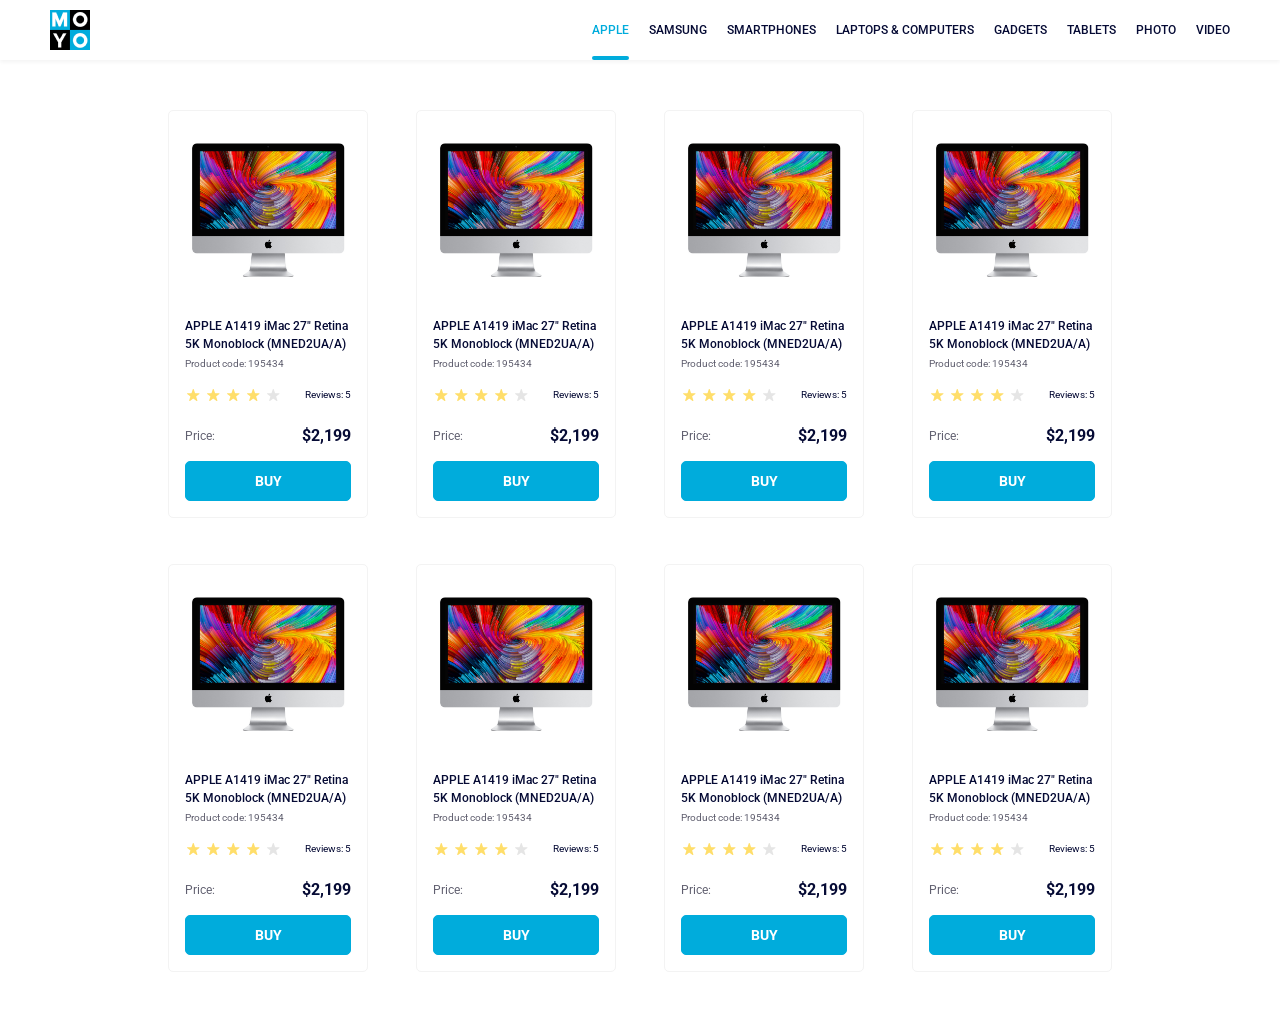
<file: index.html>
<!doctype html><html lang="en"><head><meta charset="utf-8"><meta name="viewport" content="width=device-width, initial-scale=1.0"><title>Catalog</title><link rel="preconnect" href="https://fonts.gstatic.com"><link href="https://fonts.googleapis.com/css2?family=Roboto:wght@400;500;700&display=swap" rel="stylesheet"><link rel="stylesheet" href="index.060be5c9.css"></head><body> <header class="nav"> <a class="logo" href="/"> <img src="logo.eddae0ff.png" alt="Moyo logo" class="logo__image"> </a> <nav> <ul class="nav__list"> <li class="nav__item"> <a class="is-active nav__link" href="/apple"> apple </a> </li> <li class="nav__item"> <a class="nav__link" href="/samsung"> samsung </a> </li> <li class="nav__item"> <a class="nav__link" href="/smartphones"> smartphones </a> </li> <li class="nav__item"> <a class="nav__link" href="/laptops-computers" data-qa="nav-hover"> laptops & computers </a> </li> <li class="nav__item"> <a class="nav__link" href="/gadgets"> gadgets </a> </li> <li class="nav__item"> <a class="nav__link" href="/tablets"> tablets </a> </li> <li class="nav__item"> <a class="nav__link" href="/photo"> photo </a> </li> <li class="nav__item"> <a class="nav__link" href="/video"> video </a> </li> </ul> </nav> </header> <main class="cards"> <article class="card" data-qa="card"> <img src="imac.202c52ff.jpeg" alt="Apple iMac 27\'' Retina 5K Monoblock (MNED2UA/A)" class="card__image"> <div class="card__header"> <h2 class="card__title"> APPLE A1419 iMac 27" Retina 5K Monoblock (MNED2UA/A) </h2> <p class="card__code">Product code: 195434</p> </div> <div class="card__review-container"> <div class="stars stars--4"> <div class="stars__star"></div> <div class="stars__star"></div> <div class="stars__star"></div> <div class="stars__star"></div> <div class="stars__star"></div> </div> <span class="card__review-count">Reviews: 5</span> </div> <div class="card__price-container"> <span class="card__price-label">Price:</span> <span class="card__price-value">$2,199</span> </div> <a class="card__buy-btn" href="#" data-qa="card-hover"> Buy </a> </article> <article class="card"> <img src="imac.202c52ff.jpeg" alt="Apple iMac 27\'' Retina 5K Monoblock (MNED2UA/A)" class="card__image"> <div class="card__header"> <h2 class="card__title"> APPLE A1419 iMac 27" Retina 5K Monoblock (MNED2UA/A) </h2> <p class="card__code">Product code: 195434</p> </div> <div class="card__review-container"> <div class="stars stars--4"> <div class="stars__star"></div> <div class="stars__star"></div> <div class="stars__star"></div> <div class="stars__star"></div> <div class="stars__star"></div> </div> <span class="card__review-count">Reviews: 5</span> </div> <div class="card__price-container"> <span class="card__price-label">Price:</span> <span class="card__price-value">$2,199</span> </div> <a class="card__buy-btn" href="#"> Buy </a> </article> <article class="card"> <img src="imac.202c52ff.jpeg" alt="Apple iMac 27\'' Retina 5K Monoblock (MNED2UA/A)" class="card__image"> <div class="card__header"> <h2 class="card__title"> APPLE A1419 iMac 27" Retina 5K Monoblock (MNED2UA/A) </h2> <p class="card__code">Product code: 195434</p> </div> <div class="card__review-container"> <div class="stars stars--4"> <div class="stars__star"></div> <div class="stars__star"></div> <div class="stars__star"></div> <div class="stars__star"></div> <div class="stars__star"></div> </div> <span class="card__review-count">Reviews: 5</span> </div> <div class="card__price-container"> <span class="card__price-label">Price:</span> <span class="card__price-value">$2,199</span> </div> <a class="card__buy-btn" href="#"> Buy </a> </article> <article class="card"> <img src="imac.202c52ff.jpeg" alt="Apple iMac 27\'' Retina 5K Monoblock (MNED2UA/A)" class="card__image"> <div class="card__header"> <h2 class="card__title"> APPLE A1419 iMac 27" Retina 5K Monoblock (MNED2UA/A) </h2> <p class="card__code">Product code: 195434</p> </div> <div class="card__review-container"> <div class="stars stars--4"> <div class="stars__star"></div> <div class="stars__star"></div> <div class="stars__star"></div> <div class="stars__star"></div> <div class="stars__star"></div> </div> <span class="card__review-count">Reviews: 5</span> </div> <div class="card__price-container"> <span class="card__price-label">Price:</span> <span class="card__price-value">$2,199</span> </div> <a class="card__buy-btn" href="#"> Buy </a> </article> <article class="card"> <img src="imac.202c52ff.jpeg" alt="Apple iMac 27\'' Retina 5K Monoblock (MNED2UA/A)" class="card__image"> <div class="card__header"> <h2 class="card__title"> APPLE A1419 iMac 27" Retina 5K Monoblock (MNED2UA/A) </h2> <p class="card__code">Product code: 195434</p> </div> <div class="card__review-container"> <div class="stars stars--4"> <div class="stars__star"></div> <div class="stars__star"></div> <div class="stars__star"></div> <div class="stars__star"></div> <div class="stars__star"></div> </div> <span class="card__review-count">Reviews: 5</span> </div> <div class="card__price-container"> <span class="card__price-label">Price:</span> <span class="card__price-value">$2,199</span> </div> <a class="card__buy-btn" href="#"> Buy </a> </article> <article class="card"> <img src="imac.202c52ff.jpeg" alt="Apple iMac 27\'' Retina 5K Monoblock (MNED2UA/A)" class="card__image"> <div class="card__header"> <h2 class="card__title"> APPLE A1419 iMac 27" Retina 5K Monoblock (MNED2UA/A) </h2> <p class="card__code">Product code: 195434</p> </div> <div class="card__review-container"> <div class="stars stars--4"> <div class="stars__star"></div> <div class="stars__star"></div> <div class="stars__star"></div> <div class="stars__star"></div> <div class="stars__star"></div> </div> <span class="card__review-count">Reviews: 5</span> </div> <div class="card__price-container"> <span class="card__price-label">Price:</span> <span class="card__price-value">$2,199</span> </div> <a class="card__buy-btn" href="#"> Buy </a> </article> <article class="card"> <img src="imac.202c52ff.jpeg" alt="Apple iMac 27\'' Retina 5K Monoblock (MNED2UA/A)" class="card__image"> <div class="card__header"> <h2 class="card__title"> APPLE A1419 iMac 27" Retina 5K Monoblock (MNED2UA/A) </h2> <p class="card__code">Product code: 195434</p> </div> <div class="card__review-container"> <div class="stars stars--4"> <div class="stars__star"></div> <div class="stars__star"></div> <div class="stars__star"></div> <div class="stars__star"></div> <div class="stars__star"></div> </div> <span class="card__review-count">Reviews: 5</span> </div> <div class="card__price-container"> <span class="card__price-label">Price:</span> <span class="card__price-value">$2,199</span> </div> <a class="card__buy-btn" href="#"> Buy </a> </article> <article class="card"> <img src="imac.202c52ff.jpeg" alt="Apple iMac 27\'' Retina 5K Monoblock (MNED2UA/A)" class="card__image"> <div class="card__header"> <h2 class="card__title"> APPLE A1419 iMac 27" Retina 5K Monoblock (MNED2UA/A) </h2> <p class="card__code">Product code: 195434</p> </div> <div class="card__review-container"> <div class="stars stars--4"> <div class="stars__star"></div> <div class="stars__star"></div> <div class="stars__star"></div> <div class="stars__star"></div> <div class="stars__star"></div> </div> <span class="card__review-count">Reviews: 5</span> </div> <div class="card__price-container"> <span class="card__price-label">Price:</span> <span class="card__price-value">$2,199</span> </div> <a class="card__buy-btn" href="#"> Buy </a> </article> </main> </body></html>
</file>
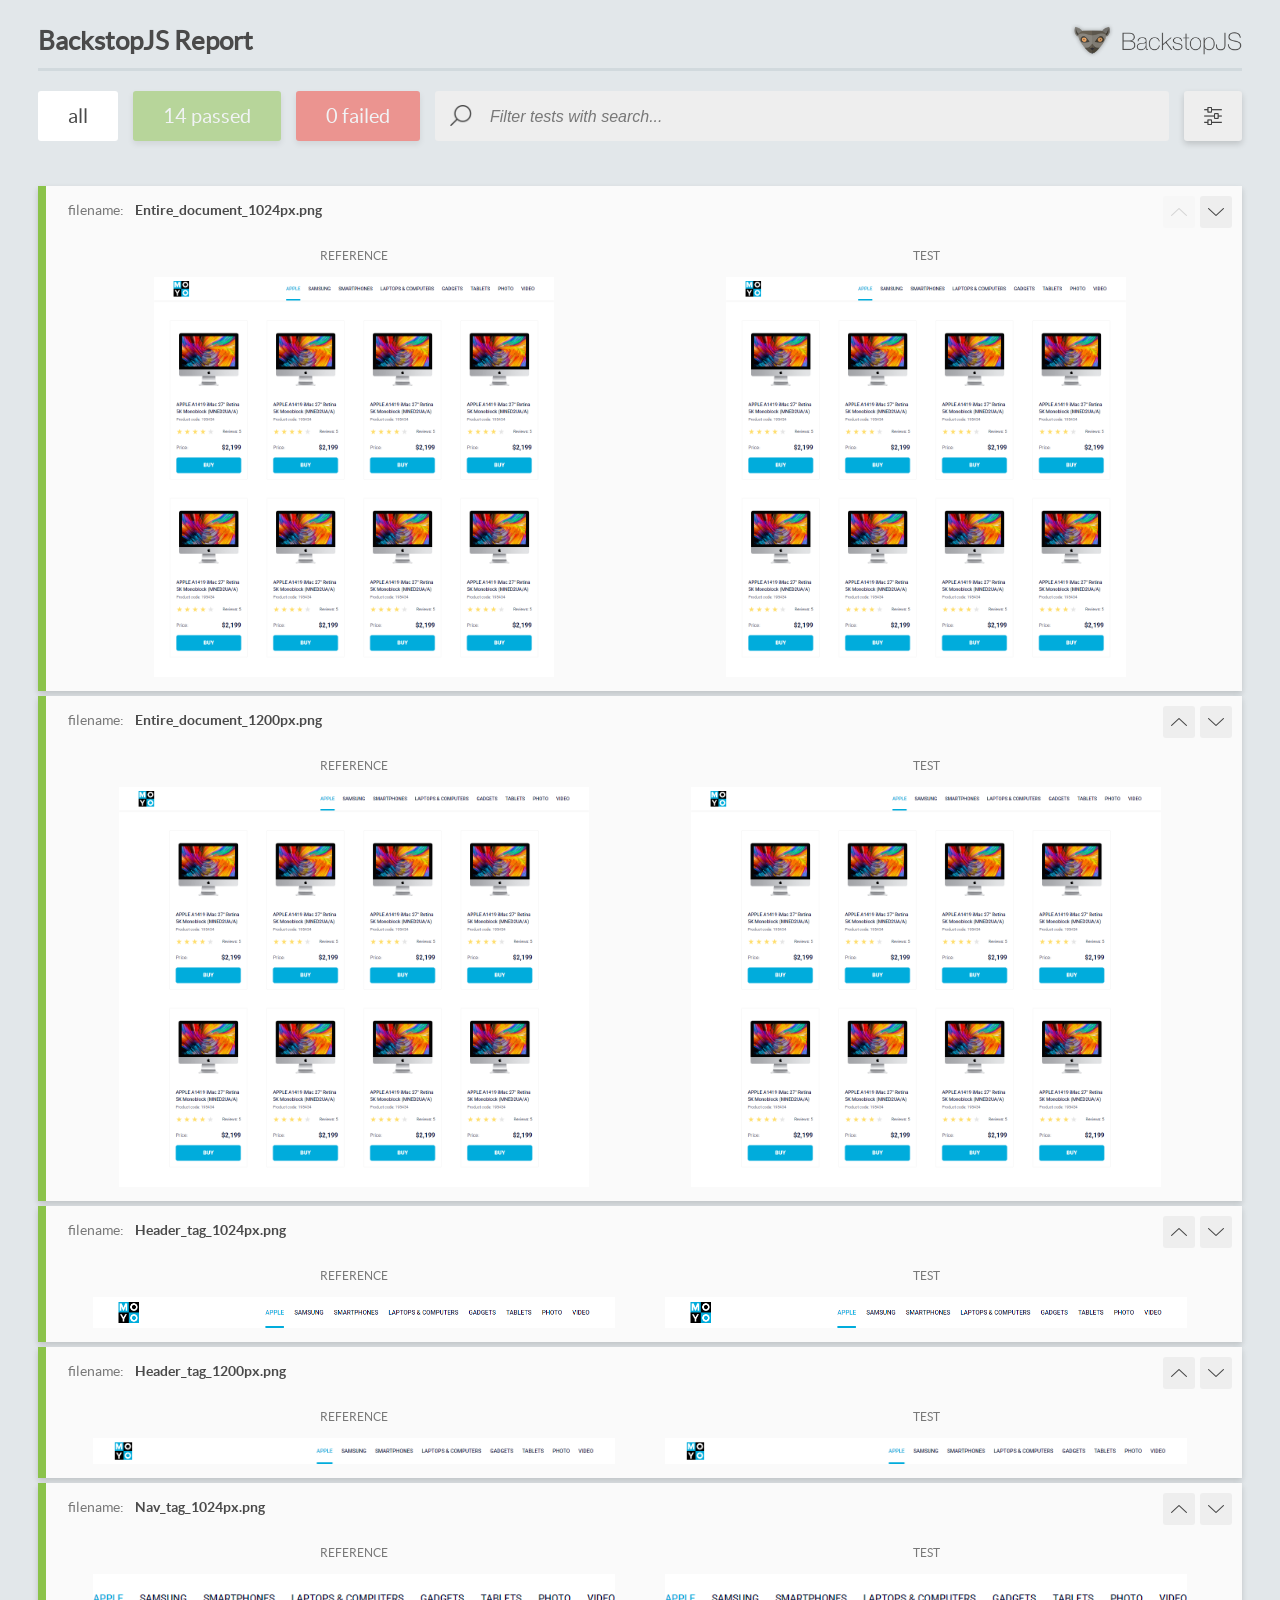
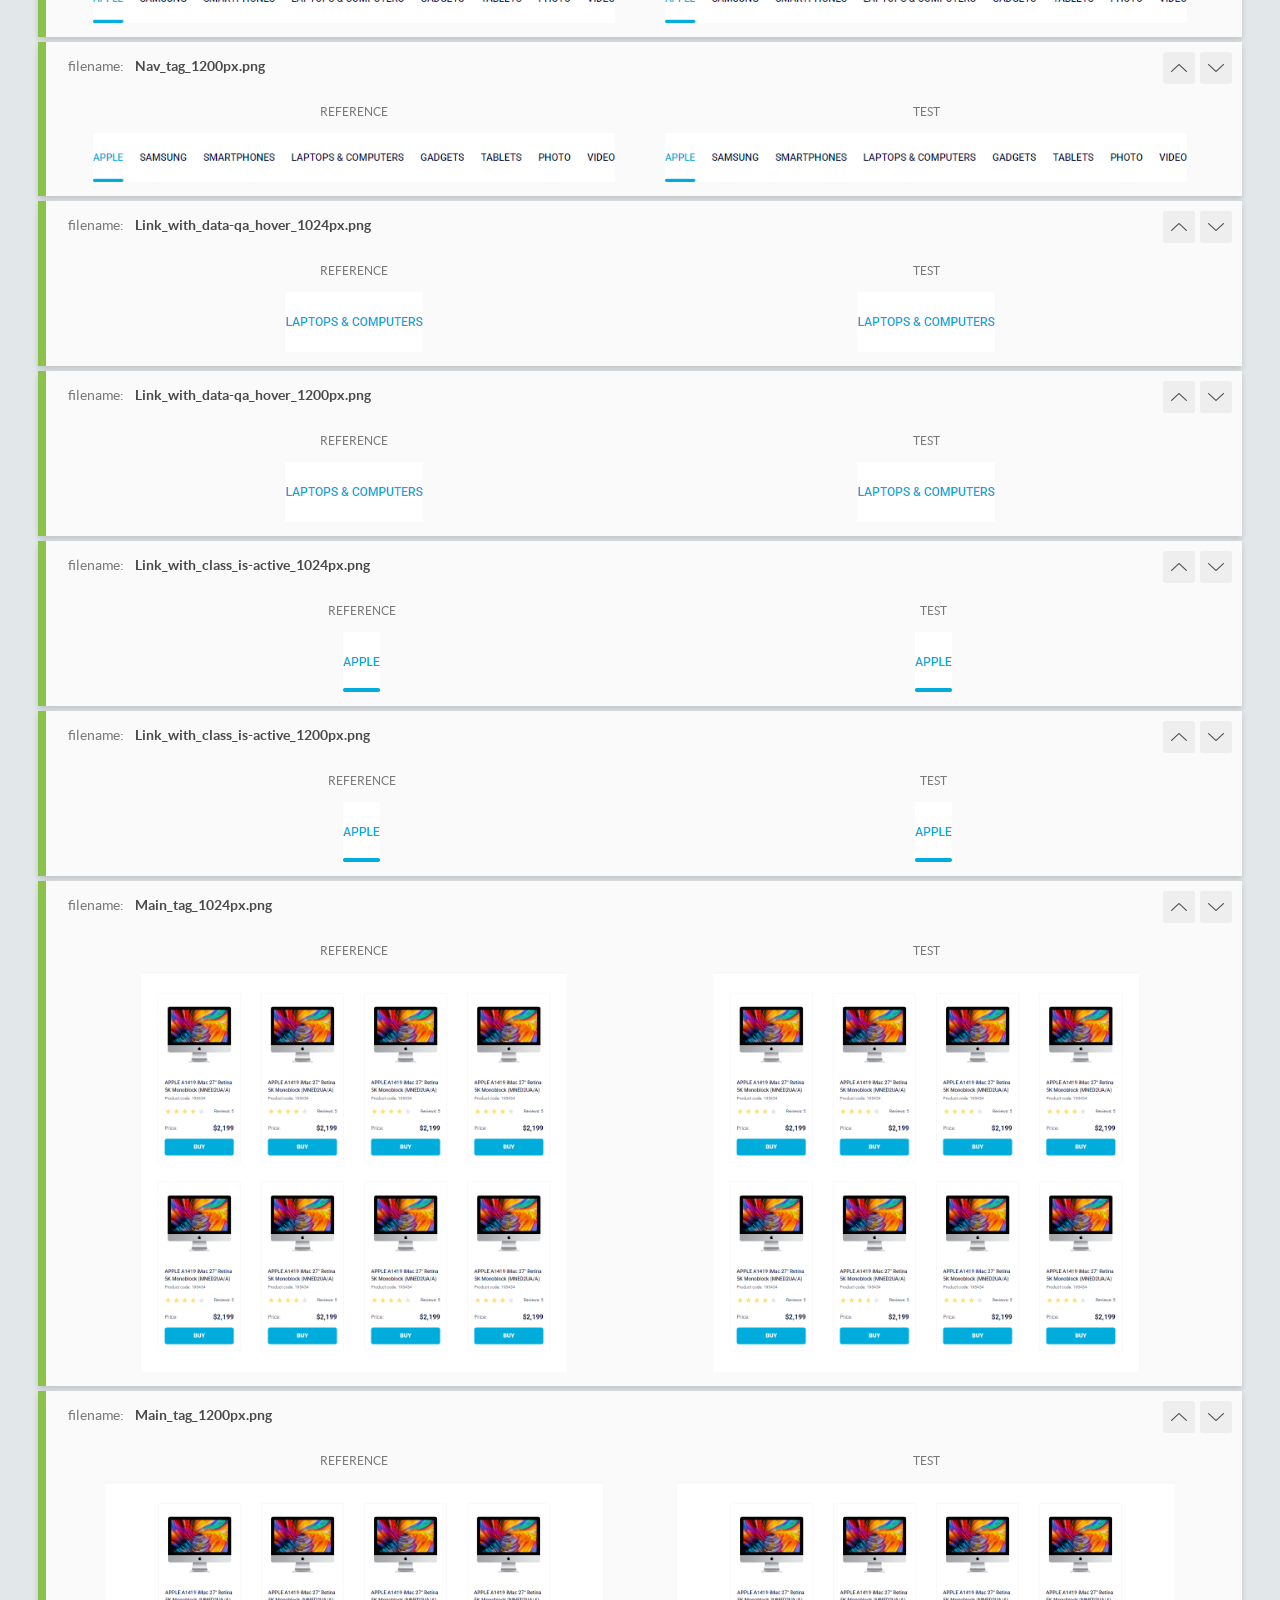
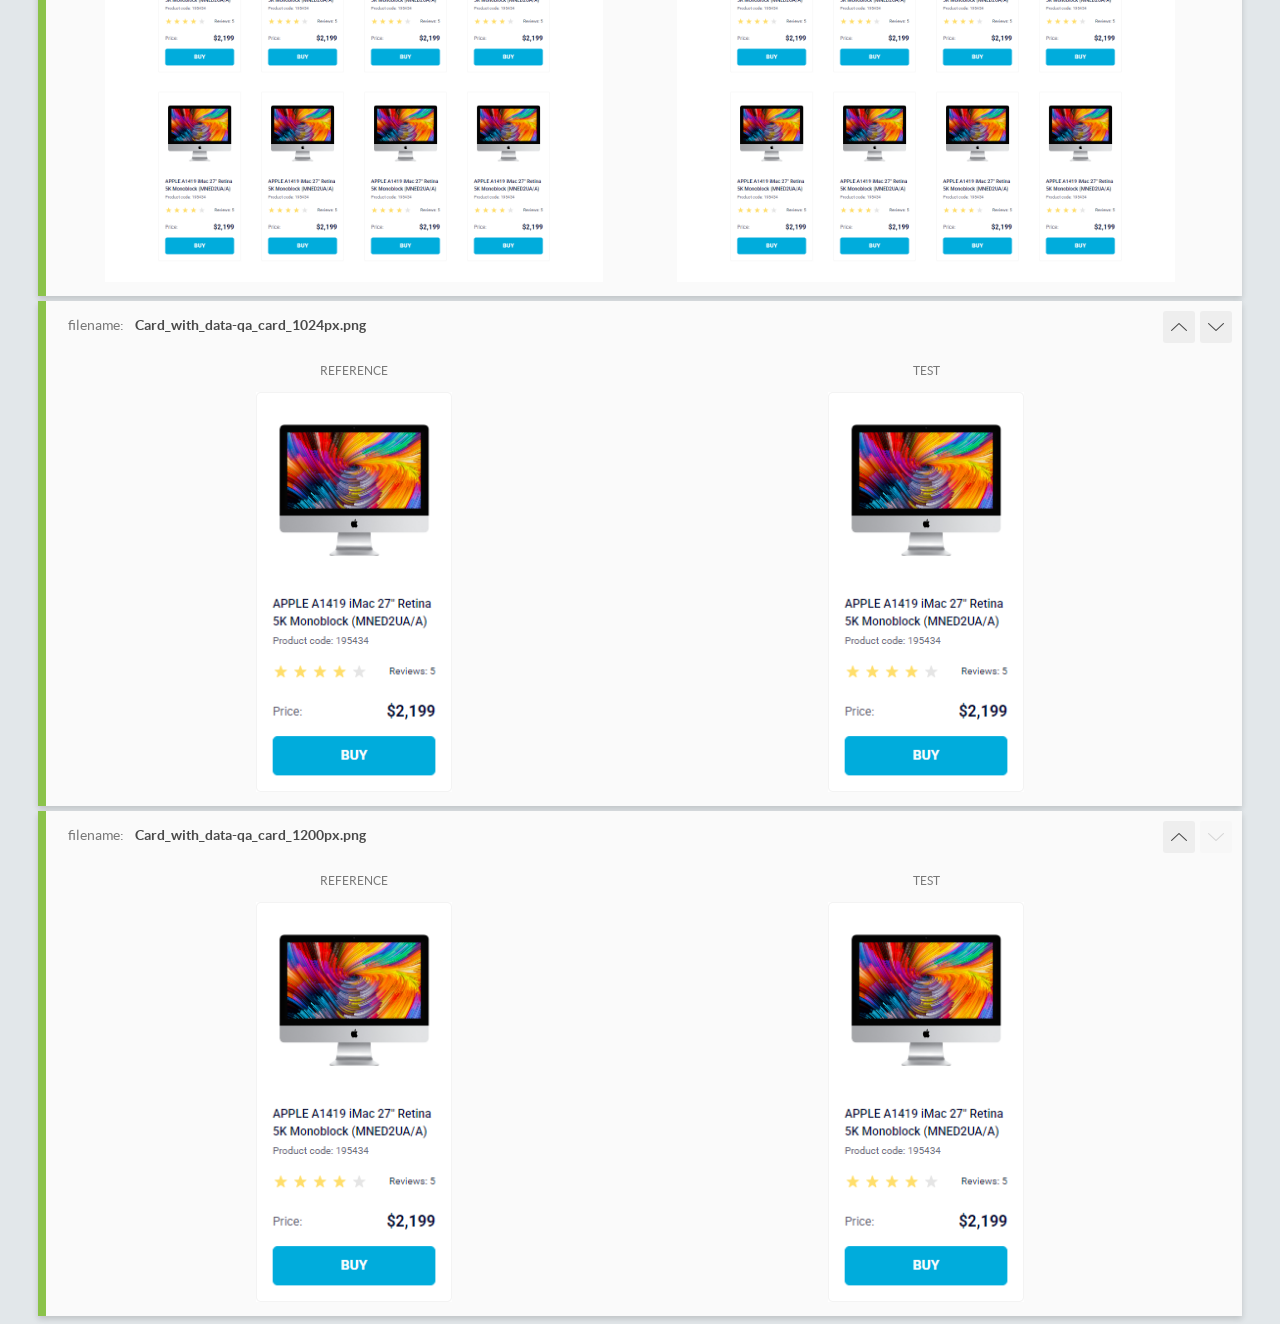
<file: report/html_report/index.html>
<!DOCTYPE html>
<html>
  <head>
    <meta charset="utf-8">
    <!-- Disable Cache -->
    <meta http-equiv="Cache-Control" content="no-cache, no-store, must-revalidate">
    <meta http-equiv="Pragma" content="no-cache">
    <meta http-equiv="Expires" content="0">

    <title>BackstopJS Report</title>

    <style>
      @font-face {
          font-family: 'latoregular';
          src: url('./assets/fonts/lato-regular-webfont.woff2') format('woff2'),
              url('./assets/fonts/lato-regular-webfont.woff') format('woff');
          font-weight: 400;
          font-style: normal;
      }
      @font-face {
          font-family: 'latobold';
          src: url('./assets/fonts/lato-bold-webfont.woff2') format('woff2'),
              url('./assets/fonts/lato-bold-webfont.woff') format('woff');
          font-weight: 700;
          font-style: normal;
      }

      .ReactModal__Body--open {
          overflow: hidden;
      }
      .ReactModal__Body--open .header {
        display: none;
      }

    </style>
  </head>
  <body style="background-color: #E2E7EA">
    <div id="root">

    </div>
    <script>
      function report (report) { // eslint-disable-line no-unused-vars
        window.tests = report;
      }
    </script>
    <script src="config.js"></script>
    <script src="index_bundle.js"></script>
  </body>
</html>
</file>
<file: index.060be5c9.css>
.nav{background-color:#fff;justify-content:space-between;align-items:center;padding:0 50px;display:flex;box-shadow:0 2px 4px #0000000d}.nav__list{margin:0;padding:0;list-style:none;display:flex}.nav__item{margin-left:20px}.nav__item:first-child{margin-left:0}.nav__link{color:#060b35;text-transform:uppercase;box-sizing:border-box;justify-content:center;align-items:center;height:60px;font-size:12px;font-weight:500;text-decoration:none;transition:all .3s;display:flex;position:relative}.nav__link:hover,.nav__link.is-active{color:#00acdc}.nav__link.is-active:after{content:"";background-color:#00acdc;border-radius:2px;height:4px;position:absolute;bottom:0;left:0;right:0}.logo{width:40px;height:40px;display:block}.logo__image{width:100%;height:100%}.stars{display:flex}.stars__star{background-image:url(star.822d561e.svg);background-position:50%;background-repeat:no-repeat;width:16px;height:16px;margin-right:4px}.stars__star:last-child{margin-right:0}.stars--1 .stars__star:nth-child(-n+1),.stars--2 .stars__star:nth-child(-n+2),.stars--3 .stars__star:nth-child(-n+3),.stars--4 .stars__star:nth-child(-n+4),.stars--5 .stars__star:nth-child(-n+5){background-image:url(star-active.edda4c43.svg)}.card{background:#fff;border:1px solid #f3f3f3;border-radius:5px;flex-direction:column;width:200px;padding:32px 16px 16px;transition:transform .3s;display:flex}.card__image{object-fit:cover;background-position:50%;background-repeat:no-repeat;background-size:cover;border-radius:5px;width:160px;height:134px;margin:0 auto 40px;display:block}.card__header{flex-direction:column;display:flex}.card__title{color:#060b35;margin:0 0 4px;font-size:12px;font-weight:500;line-height:18px;transition:color .3s}.card__code{color:#616070;margin-bottom:16px;font-size:10px;font-weight:400}.card__review-container{justify-content:space-between;align-items:center;margin-bottom:24px;display:flex}.card__review-count{color:#060b35;font-size:10px;font-weight:400}.card__price-container{justify-content:space-between;align-items:center;margin-bottom:16px;display:flex}.card__price-label{color:#616070;font-size:12px;font-weight:400;line-height:18px}.card__price-value{color:#060b35;font-size:16px;font-weight:700}.card__buy-btn{color:#fff;text-transform:uppercase;cursor:pointer;background-color:#00acdc;border:1px solid #00acdc;border-radius:5px;outline:none;justify-content:center;align-items:center;height:40px;font-size:14px;font-weight:700;line-height:16px;text-decoration:none;transition:all .3s;display:flex}.card__buy-btn:hover{color:#00acdc;background-color:#fff;border:1px solid #00acdc}.card:hover,.card:focus-visible{z-index:10;transform:scale(1.2);box-shadow:0 10px 24px #0000000d}.card:hover .card__title,.card:focus-visible .card__title{color:#34568b}.cards{box-sizing:border-box;grid-template-columns:200px;justify-content:center;gap:46px 48px;max-width:1200px;margin:0 auto;padding:50px 40px;display:grid}@media (width>=488px){.cards{grid-template-columns:repeat(2,200px)}}@media (width>=768px){.cards{grid-template-columns:repeat(3,200px)}}@media (width>=1024px){.cards{grid-template-columns:repeat(4,200px)}}*,:before,:after{box-sizing:border-box;margin:0;padding:0}html{font-size:10px;line-height:14px}body{font-family:Roboto,sans-serif}
/*# sourceMappingURL=index.060be5c9.css.map */
</file>
